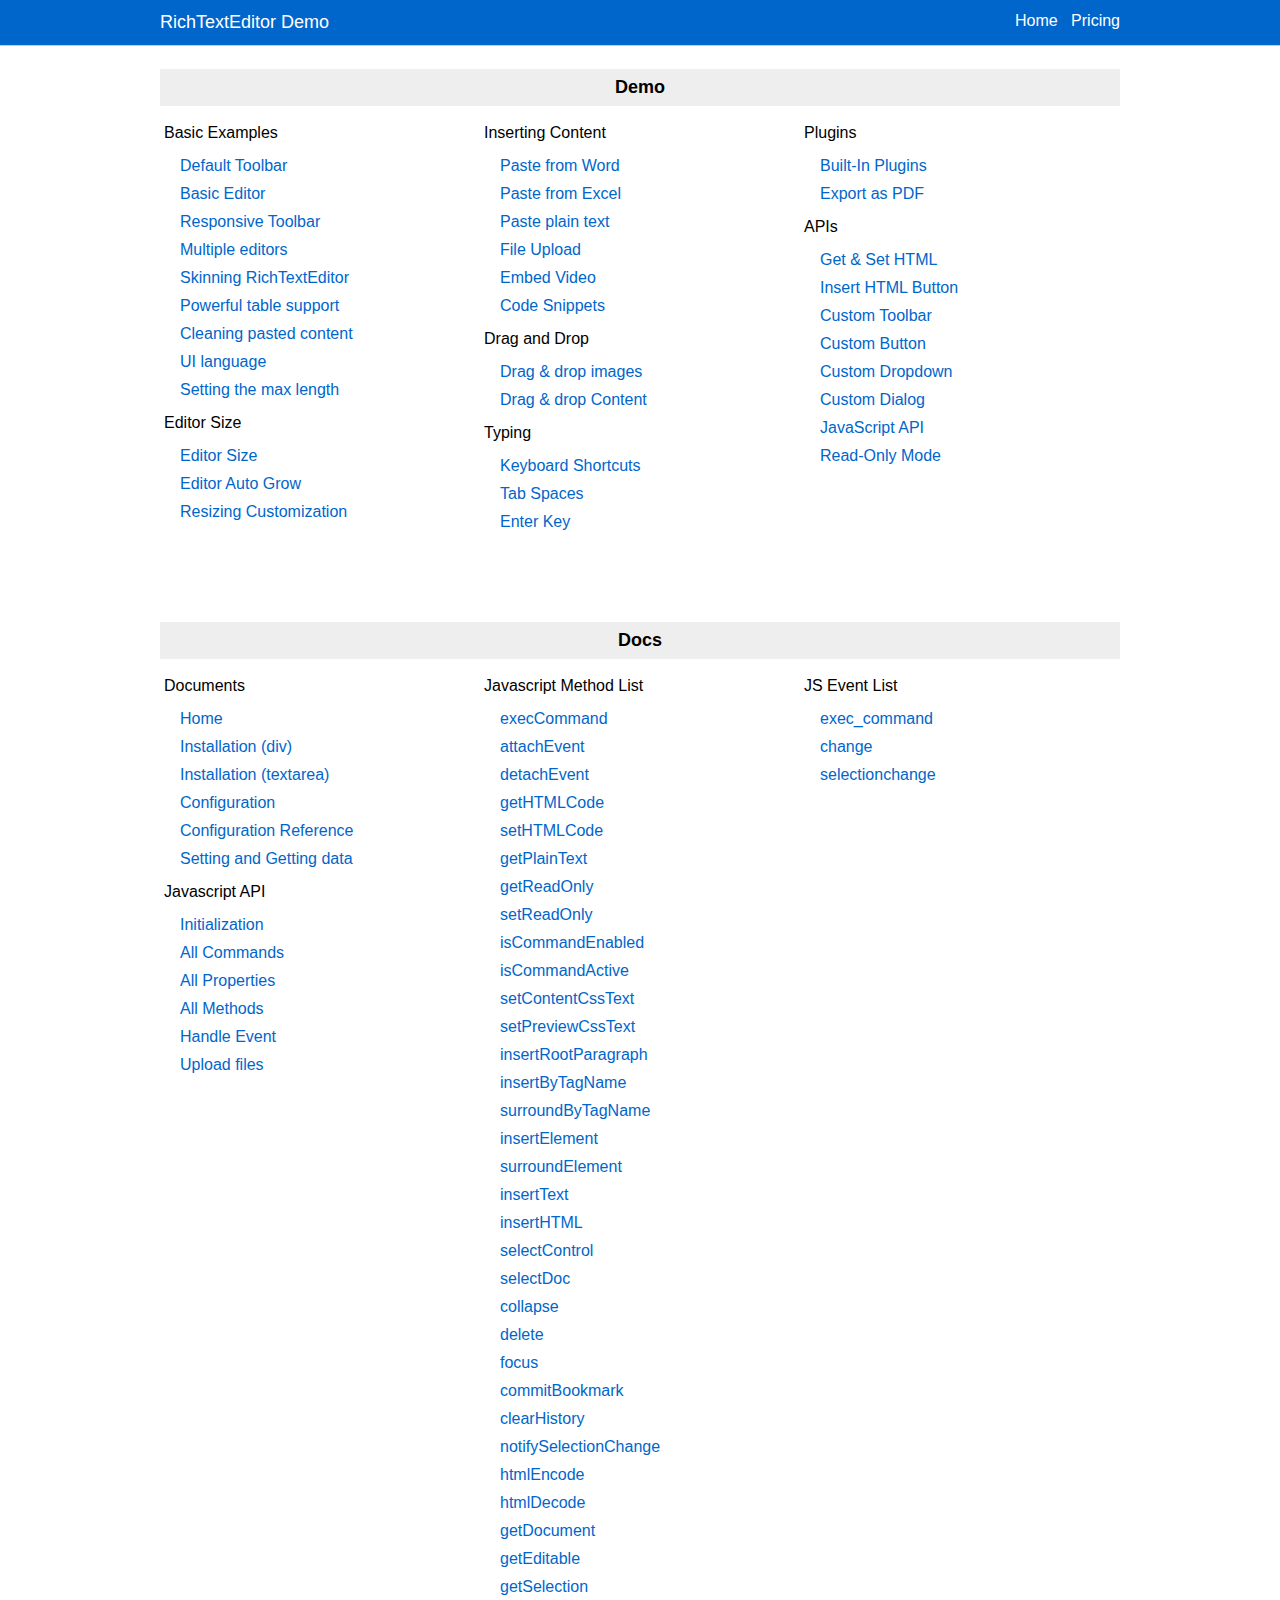
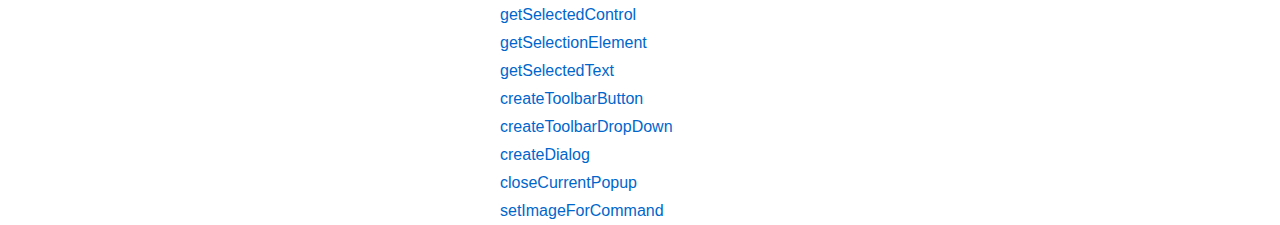
<file: richtexteditor/docs/index.html>
﻿<!DOCTYPE html>

<html lang="en" xmlns="http://www.w3.org/1999/xhtml" style="display:flex;height:100%;flex-direction:column;">
<head>
	<meta charset="utf-8" />
	<title>RichTextEditor Demo</title>
	<link rel="stylesheet" href="res/style.css" />
	<base target="_blank" />
</head>
<body style="padding-bottom:3px;">
	<div class="topbanner">
		<div style="align-self:stretch;width:960px;display:flex; flex-direction: row;">
			<div style="flex:99999">
				<label>RichTextEditor Demo</label>
			</div>
			<div>
				<a target="_blank" href="https://richtexteditor.com/">Home</a>
				&nbsp;
				<a target="_blank" href="https://richtexteditor.com/pricing.aspx">Pricing</a>
			</div>
		</div>
	</div>
	<div style="margin: auto; padding: 12px 6px 36px; max-width: 960px;">
		<div class='navfoldercontainer'><div class='navfolder'>Demo</div><div class='navfolderitems navfolderdemos'><div class='navgroupcontainer'><div class='navgroup'>Basic Examples</div><div class='navitem'><a href='demos/default.html'>Default Toolbar</a></div><div class='navitem'><a href='demos/basic_editor.html'>Basic Editor</a></div><div class='navitem'><a href='demos/responsive.html'>Responsive Toolbar</a></div><div class='navitem'><a href='demos/multiple-editors.html'>Multiple editors</a></div><div class='navitem'><a href='demos/skinning_editor.html'>Skinning RichTextEditor</a></div><div class='navitem'><a href='demos/table-support.html'>Powerful table support</a></div><div class='navitem'><a href='demos/clean-code-on-paste.html'>Cleaning pasted content</a></div><div class='navitem'><a href='demos/localization.html'>UI language</a></div><div class='navitem'><a href='demos/maxlength.html'>Setting the max length</a></div></div><div class='navgroupcontainer'><div class='navgroup'>Editor Size</div><div class='navitem'><a href='demos/editorsize.html'>Editor Size</a></div><div class='navitem'><a href='demos/autogrow.html'>Editor Auto Grow</a></div><div class='navitem'><a href='demos/resize.html'>Resizing Customization</a></div></div><div class='navgroupcontainer'><div class='navgroup'>Inserting Content</div><div class='navitem'><a href='demos/pastefromword.html'>Paste from Word</a></div><div class='navitem'><a href='demos/pastefromexcel.html'>Paste from Excel</a></div><div class='navitem'><a href='demos/plain-paste.html'>Paste plain text</a></div><div class='navitem'><a href='demos/fileupload.html'>File Upload</a></div><div class='navitem'><a href='demos/embedvideo.html'>Embed Video</a></div><div class='navitem'><a href='demos/codesnippets.html'>Code Snippets</a></div></div><div class='navgroupcontainer'><div class='navgroup'>Drag and Drop</div><div class='navitem'><a href='demos/drag-and-drop-images.html'>Drag & drop images</a></div><div class='navitem'><a href='demos/drag-and-drop-content.html'>Drag & drop Content</a></div></div><div class='navgroupcontainer'><div class='navgroup'>Typing</div><div class='navitem'><a href='demos/shortcuts.html'>Keyboard Shortcuts</a></div><div class='navitem'><a href='demos/tabspaces.html'>Tab Spaces</a></div><div class='navitem'><a href='demos/enterkey.html'>Enter Key</a></div></div><div class='navgroupcontainer'><div class='navgroup'>Plugins</div><div class='navitem'><a href='demos/built-in-plugins.html'>Built-In Plugins</a></div><div class='navitem'><a href='demos/export-pdf.html'>Export as PDF</a></div></div><div class='navgroupcontainer'><div class='navgroup'>APIs</div><div class='navitem'><a href='demos/getHTML.html'>Get & Set HTML</a></div><div class='navitem'><a href='demos/insert-html.html'>Insert HTML Button</a></div><div class='navitem'><a href='demos/custom_toolbar.html'>Custom Toolbar</a></div><div class='navitem'><a href='demos/custom_button.html'>Custom Button</a></div><div class='navitem'><a href='demos/custom_dropdown.html'>Custom Dropdown</a></div><div class='navitem'><a href='demos/custom_dialog.html'>Custom Dialog</a></div><div class='navitem'><a href='demos/javascript_api.html'>JavaScript API</a></div><div class='navitem'><a href='demos/readonly.html'>Read-Only Mode</a></div></div></div></div><div class='navfoldercontainer'><div class='navfolder'>Docs</div><div class='navfolderitems navfolderdocs'><div class='navgroupcontainer'><div class='navgroup'>Documents</div><div class='navitem'><a href='docs/default.html'>Home</a></div><div class='navitem'><a href='docs/install_div.html'>Installation (div)</a></div><div class='navitem'><a href='docs/install_textarea.html'>Installation (textarea)</a></div><div class='navitem'><a href='docs/configuration.html'>Configuration</a></div><div class='navitem'><a href='docs/configuration-reference.html'>Configuration Reference</a></div><div class='navitem'><a href='docs/get-the-html-content-of-rte.html'>Setting and Getting data</a></div></div><div class='navgroupcontainer'><div class='navgroup'>Javascript API</div><div class='navitem'><a href='docs/initialization.html'>Initialization</a></div><div class='navitem'><a href='docs/cmd_allcommands.html'>All Commands</a></div><div class='navitem'><a href='docs/jsapi_allproperties.html'>All Properties</a></div><div class='navitem'><a href='docs/jsapi_allmethods.html'>All Methods</a></div><div class='navitem'><a href='docs/runjsevent.html'>Handle Event</a></div><div class='navitem'><a href='docs/uploadfiles.html'>Upload files</a></div></div><div class='navgroupcontainer'><div class='navgroup'>Javascript Method List</div><div class='navitem'><a href='docs/jsapi_execCommand.html'>execCommand</a></div><div class='navitem'><a href='docs/jsapi_attachEvent.html'>attachEvent</a></div><div class='navitem'><a href='docs/jsapi_detachEvent.html'>detachEvent</a></div><div class='navitem'><a href='docs/jsapi_getHTMLCode.html'>getHTMLCode</a></div><div class='navitem'><a href='docs/jsapi_setHTMLCode.html'>setHTMLCode</a></div><div class='navitem'><a href='docs/jsapi_getPlainText.html'>getPlainText</a></div><div class='navitem'><a href='docs/jsapi_getReadOnly.html'>getReadOnly</a></div><div class='navitem'><a href='docs/jsapi_setReadOnly.html'>setReadOnly</a></div><div class='navitem'><a href='docs/jsapi_isCommandEnabled.html'>isCommandEnabled</a></div><div class='navitem'><a href='docs/jsapi_isCommandActive.html'>isCommandActive</a></div><div class='navitem'><a href='docs/jsapi_setContentCssText.html'>setContentCssText</a></div><div class='navitem'><a href='docs/jsapi_setPreviewCssText.html'>setPreviewCssText</a></div><div class='navitem'><a href='docs/jsapi_insertRootParagraph.html'>insertRootParagraph</a></div><div class='navitem'><a href='docs/jsapi_insertByTagName.html'>insertByTagName</a></div><div class='navitem'><a href='docs/jsapi_surroundByTagName.html'>surroundByTagName</a></div><div class='navitem'><a href='docs/jsapi_insertElement.html'>insertElement</a></div><div class='navitem'><a href='docs/jsapi_surroundElement.html'>surroundElement</a></div><div class='navitem'><a href='docs/jsapi_insertText.html'>insertText</a></div><div class='navitem'><a href='docs/jsapi_insertHTML.html'>insertHTML</a></div><div class='navitem'><a href='docs/jsapi_selectControl.html'>selectControl</a></div><div class='navitem'><a href='docs/jsapi_selectDoc.html'>selectDoc</a></div><div class='navitem'><a href='docs/jsapi_collapse.html'>collapse</a></div><div class='navitem'><a href='docs/jsapi_delete.html'>delete</a></div><div class='navitem'><a href='docs/jsapi_focus.html'>focus</a></div><div class='navitem'><a href='docs/jsapi_commitBookmark.html'>commitBookmark</a></div><div class='navitem'><a href='docs/jsapi_clearHistory.html'>clearHistory</a></div><div class='navitem'><a href='docs/jsapi_notifySelectionChange.html'>notifySelectionChange</a></div><div class='navitem'><a href='docs/jsapi_htmlEncode.html'>htmlEncode</a></div><div class='navitem'><a href='docs/jsapi_htmlDecode.html'>htmlDecode</a></div><div class='navitem'><a href='docs/jsapi_getDocument.html'>getDocument</a></div><div class='navitem'><a href='docs/jsapi_getEditable.html'>getEditable</a></div><div class='navitem'><a href='docs/jsapi_getSelection.html'>getSelection</a></div><div class='navitem'><a href='docs/jsapi_getSelectedControl.html'>getSelectedControl</a></div><div class='navitem'><a href='docs/jsapi_getSelectionElement.html'>getSelectionElement</a></div><div class='navitem'><a href='docs/jsapi_getSelectedText.html'>getSelectedText</a></div><div class='navitem'><a href='docs/jsapi_createToolbarButton.html'>createToolbarButton</a></div><div class='navitem'><a href='docs/jsapi_createToolbarDropDown.html'>createToolbarDropDown</a></div><div class='navitem'><a href='docs/jsapi_createDialog.html'>createDialog</a></div><div class='navitem'><a href='docs/jsapi_closeCurrentPopup.html'>closeCurrentPopup</a></div><div class='navitem'><a href='docs/jsapi_setImageForCommand.html'>setImageForCommand</a></div></div><div class='navgroupcontainer'><div class='navgroup'>JS Event List</div><div class='navitem'><a href='docs/event_exec_command.html'>exec_command</a></div><div class='navitem'><a href='docs/event_change.html'>change</a></div><div class='navitem'><a href='docs/event_selectionchange.html'>selectionchange</a></div></div></div></div>
	</div>
	<script src="res/patch.js"></script>
</body>
</html>
</file>
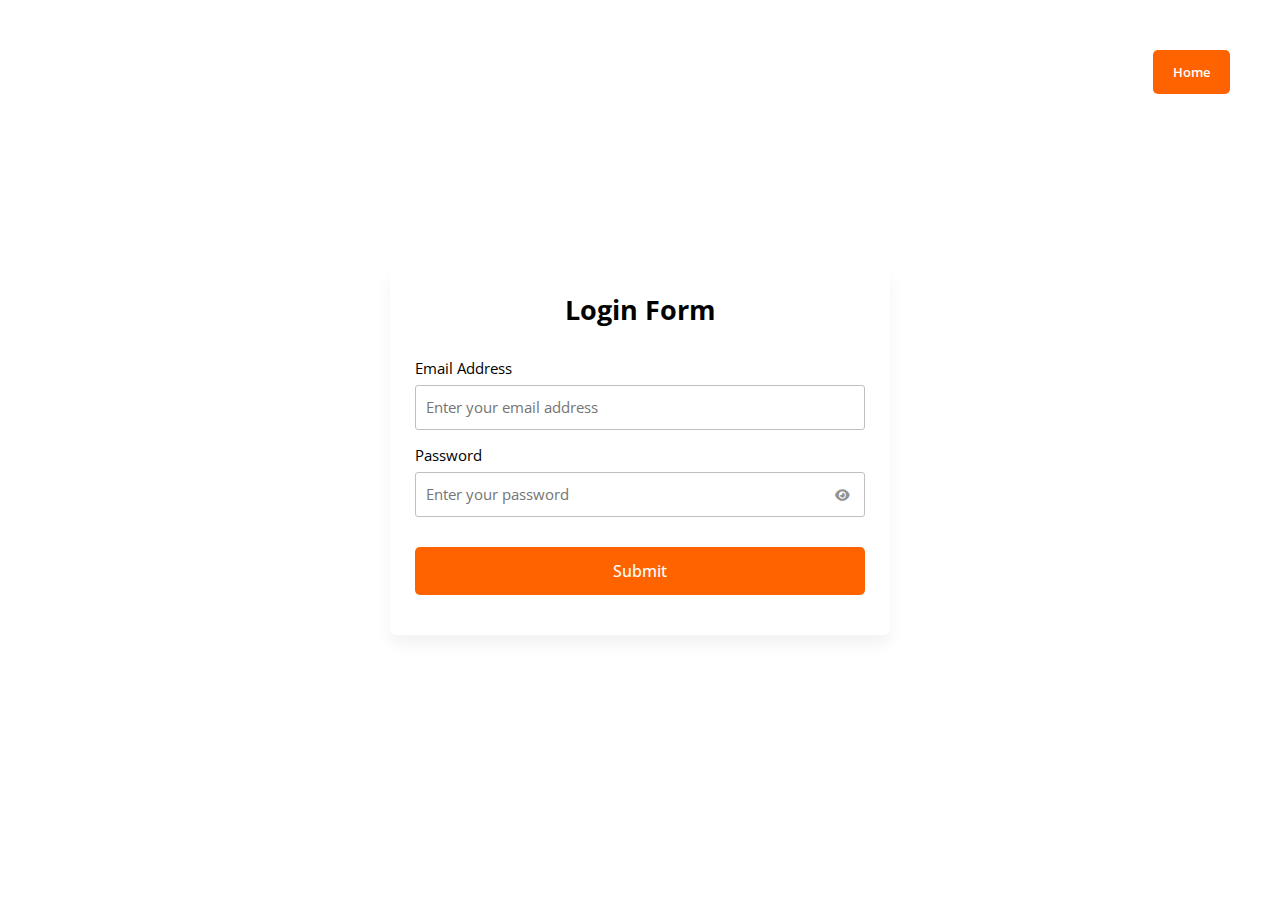
<file: form.html>
<!DOCTYPE html>
<html lang="en">
  <head>
    <meta charset="UTF-8" />
    <meta name="viewport" content="width=device-width, initial-scale=1.0" />
    <title>Login form</title>
    <link rel="stylesheet" href="login.css" />
    <!-- Fontawesome CDN Link For Icons -->
    <link
      rel="stylesheet"
      href="https://cdnjs.cloudflare.com/ajax/libs/font-awesome/6.2.1/css/all.min.css"
    />
  </head>
  <body>
    <button class="btn"><a href="index.html" class="link">Home</a></button>
    <form action="menu.html">
      <h2>Login Form</h2>
      <div class="form-group email">
        <label for="email">Email Address</label>
        <input type="text" id="email" placeholder="Enter your email address" />
      </div>
      <div class="form-group password">
        <label for="password">Password</label>
        <input
          type="password"
          id="password"
          placeholder="Enter your password"
        />
        <i id="pass-toggle-btn" class="fa-solid fa-eye"></i>
      </div>

      <div class="form-group submit-btn" id="formSubmit">
        <input type="submit" value="Submit" />
      </div>
      <div id="error"></div>
    </form>

    <script src="form.js"></script>
  </body>
</html>
</file>
<file: richtexteditor/docs/res/style.css>
﻿body {
	font-family: sans-serif;
	margin: 0;
	padding: 0;
}

*::-webkit-scrollbar {
	width: 9px;
	height: 9px;
}

*::-webkit-scrollbar-thumb {
	border-radius: 9px;
	-webkit-box-shadow: inset 0 0 5px rgba(0,0,0,0.2);
	background: #888888;
}

*::-webkit-scrollbar-track {
	-webkit-box-shadow: inset 0 0 5px rgba(0,0,0,0.2);
	border-radius: 10px;
	background: #EDEDED;
}

a {
	color: #06c;
	text-decoration: none;
}

	a:hover {
		text-decoration: underline;
	}

.topbanner {
	margin: auto;
	padding: 12px 3px;
	margin-bottom: 3px;
	border-bottom: solid 1px #ccc;
	align-self: stretch;
	display: flex;
	flex-direction: row;
	justify-content: center;
	background-color: #06c;
}

.topbanner, .topbanner * {
	color: white;
}

.topbanner label {
	font-size: 18px;
}

.navitem.active {
	background-color: steelblue;
}

	.navitem.active a {
		color: #fff;
	}

.navcontent {
	padding: 8px 24px 48px;
}

.navmenu {
	padding: 0 5px 48px;
	margin-left: 5px;
}

.navfolder {
	font-weight: bold;
	font-size: 18px;
	text-align: center;
	margin: 0.5rem 0 0.5rem;
	padding: 0.5rem 0 0.5rem;
	background-color: #eee;
	text-align: center;
}

.navgroup {
	font-size: 16px;
	padding-left: 0.25rem;
	margin: 10px 0;
}

.navitem {
	padding: 2px 1.25rem;
	display: inline-block;
	width: 180px;
	margin: 3px 0;
}

.navfolderitems {
	display: flex;
	flex-wrap: wrap;
	flex-direction: column;
	position: relative;
}

.navgroupcontainer {
	width: 33%;
}

.navfolderdemos {
	height: 500px;
}

.navfolderdocs {
	height: 1100px;
}





.dp-highlighter {
	font-family: "Consolas", "Courier New", Courier, mono, serif;
	font-size: 12px;
	background-color: #E7E5DC;
	width: 99%;
	overflow: auto;
	margin: 18px 0 18px 0 !important;
	padding-top: 1px; /* adds a little border on top when controls are hidden */
}

	/* clear styles */
	.dp-highlighter ol,
	.dp-highlighter ol li,
	.dp-highlighter ol li span {
		margin: 0;
		padding: 0;
		border: none;
	}

	.dp-highlighter a,
	.dp-highlighter a:hover {
		background: none;
		border: none;
		padding: 0;
		margin: 0;
	}

	.dp-highlighter .bar {
		padding-left: 45px;
	}

	.dp-highlighter.collapsed .bar,
	.dp-highlighter.nogutter .bar {
		padding-left: 0px;
	}

	.dp-highlighter ol {
		list-style: decimal; /* for ie */
		background-color: #fff;
		margin: 0px 0px 1px 45px !important; /* 1px bottom margin seems to fix occasional Firefox scrolling */
		padding: 0px;
		color: #5C5C5C;
	}

	.dp-highlighter.nogutter ol,
	.dp-highlighter.nogutter ol li {
		list-style: none !important;
		margin-left: 0px !important;
	}

	.dp-highlighter ol li,
	.dp-highlighter .columns div {
		list-style: decimal-leading-zero; /* better look for others, override cascade from OL */
		list-style-position: outside !important;
		border-left: 3px solid #6CE26C;
		background-color: #F8F8F8;
		color: #5C5C5C;
		padding: 0 3px 0 10px !important;
		margin: 0 !important;
	}

	.dp-highlighter.nogutter ol li,
	.dp-highlighter.nogutter .columns div {
		border: 0;
	}

	.dp-highlighter .columns {
		background-color: #F8F8F8;
		color: gray;
		overflow: hidden;
		width: 100%;
	}

		.dp-highlighter .columns div {
			padding-bottom: 5px;
		}

	.dp-highlighter ol li.alt {
		background-color: #FFF;
		color: inherit;
	}

	.dp-highlighter ol li span {
		color: black;
		background-color: inherit;
	}

	/* Adjust some properties when collapsed */

	.dp-highlighter.collapsed ol {
		margin: 0px;
	}

		.dp-highlighter.collapsed ol li {
			display: none;
		}

	/* Additional modifications when in print-view */

	.dp-highlighter.printing {
		border: none;
	}

		.dp-highlighter.printing .tools {
			display: none !important;
		}

		.dp-highlighter.printing li {
			display: list-item !important;
		}

	/* Styles for the tools */

	.dp-highlighter .tools {
		padding: 3px 8px 3px 10px;
		font: 9px Verdana, Geneva, Arial, Helvetica, sans-serif;
		color: silver;
		background-color: #f8f8f8;
		padding-bottom: 10px;
		border-left: 3px solid #6CE26C;
	}

	.dp-highlighter.nogutter .tools {
		border-left: 0;
	}

	.dp-highlighter.collapsed .tools {
		border-bottom: 0;
	}

	.dp-highlighter .tools a {
		font-size: 9px;
		color: #a0a0a0;
		background-color: inherit;
		text-decoration: none;
		margin-right: 10px;
	}

		.dp-highlighter .tools a:hover {
			color: red;
			background-color: inherit;
			text-decoration: underline;
		}

/* About dialog styles */

.dp-about {
	background-color: #fff;
	color: #333;
	margin: 0px;
	padding: 0px;
}

	.dp-about table {
		width: 100%;
		height: 100%;
		font-size: 11px;
		font-family: Tahoma, Verdana, Arial, sans-serif !important;
	}

	.dp-about td {
		padding: 10px;
		vertical-align: top;
	}

	.dp-about .copy {
		border-bottom: 1px solid #ACA899;
		height: 95%;
	}

	.dp-about .title {
		color: red;
		background-color: inherit;
		font-weight: bold;
	}

	.dp-about .para {
		margin: 0 0 4px 0;
	}

	.dp-about .footer {
		background-color: #ECEADB;
		color: #333;
		border-top: 1px solid #fff;
		text-align: right;
	}

	.dp-about .close {
		font-size: 11px;
		font-family: Tahoma, Verdana, Arial, sans-serif !important;
		background-color: #ECEADB;
		color: #333;
		width: 60px;
		height: 22px;
	}

/* Language specific styles */

.dp-highlighter .comment, .dp-highlighter .comments {
	color: #008200;
	background-color: inherit;
}

.dp-highlighter .string {
	color: blue;
	background-color: inherit;
}

.dp-highlighter .keyword {
	color: #069;
	font-weight: bold;
	background-color: inherit;
}

.dp-highlighter .preprocessor {
	color: gray;
	background-color: inherit;
}





/*------------------------------------
  General
------------------------------------*/

p {
	color: initial;
}

ul li,
ol li,
table {
	color: initial;
}

.tab-content .header + .header,
.tab-content .alert + .alert,
.tab-content .nav + .nav,
.tab-content .navbar + .navbar,
.tab-content .progress + .btn,
.tab-content .progress + .progress {
	margin-top: 1rem;
}

.hs-docs-content-divider:first-child {
	border-bottom: 1px solid #e7eaf3;
	padding-bottom: 3rem;
}

.hs-docs-content-divider:not(:last-child) {
	margin-bottom: 4rem;
}

.hs-docs-content-divider p:last-child,
.hs-docs-content-divider ul:last-child,
.hs-docs-content-divider ol:last-child,
.hs-docs-content-divider .table:last-child {
	margin-bottom: 0;
}

.hs-docs-badge {
	font-weight: bold;
	text-transform: uppercase;
	padding: .35rem .75rem;
}

/*------------------------------------
  Markup
------------------------------------*/
.code-toolbar {
	position: relative
}

code {
	font-size: 100%;
}

:not(pre) > code[class*="language-"],
pre[class*="language-"] {
	padding: 1.5rem;
	background: #142140;
	margin-bottom: 1rem;
}

.tab-content :not(pre) > code[class*="language-"],
.tab-content pre[class*="language-"] {
	border-top-right-radius: 0 !important;
	border-top-left-radius: 0 !important;
	border-bottom-right-radius: .3125rem;
	border-bottom-left-radius: .3125rem;
}

code[class*="language-"],
pre[class*="language-"] {
	color: #ffffff;
	text-shadow: none;
	white-space: pre-wrap;
}

.token.operator,
.token.entity,
.token.url,
.language-css .token.string,
.style .token.string {
	color: #d09a5c;
	background: transparent;
}

.token.punctuation,
.token.property,
.token.tag,
.token.constant,
.token.symbol,
.token.deleted {
	color: #2f6f9f;
}

.token.selector,
.token.attr-name,
.token.string,
.token.char,
.token.builtin,
.token.inserted {
	color: #26a5b5;
}

.token.atrule,
.token.attr-value,
.token.function {
	color: #d44950;
}

div.code-toolbar > .toolbar {
	top: 10px;
	right: 10px;
	opacity: 1;
}

	div.code-toolbar > .toolbar a {
		padding: .3rem .7rem !important;
		background-color: rgba(255, 255, 255, .3);
		box-shadow: none;
		transition: all .2s ease-in-out;
	}

		div.code-toolbar > .toolbar a:hover {
			background-color: #377dff;
			color: #fff !important;
		}

/*------------------------------------
  AnchorJS Link
------------------------------------*/
.hs-docs-heading {
	font-size: 1.3125rem;
	font-weight: 700;
	margin-bottom: 1rem;
}

	.hs-docs-heading::before {
		content: "";
		display: block;
		width: 100%;
		height: 100px;
		visibility: hidden;
		margin-top: -100px;
	}

[data-anchorjs-icon]::after {
	content: attr(data-anchorjs-icon);
}

.anchorjs-link {
	padding-left: .5rem;
	font-size: 90%;
	color: rgba(55,125,255, .5) !important;
	transition: color .16s linear;
	opacity: 0;
}

	.anchorjs-link:hover {
		color: rgba(55,125,255, 1) !important;
	}

.hs-docs-heading:hover .anchorjs-link {
	opacity: 1;
}

/*------------------------------------
  Scroll Nav Example
------------------------------------*/
.scroll-nav-example {
	position: relative;
	height: 200px;
	margin-top: .5rem;
	overflow: auto;
}

/*------------------------------------
  jQuery UI
------------------------------------*/
.ui-autocomplete {
	max-height: 300px;
	overflow: hidden;
	overflow-y: auto;
	padding-bottom: 1px;
	z-index: 91199;
}

	.ui-autocomplete::-webkit-scrollbar {
		width: 0.5rem;
	}

	.ui-autocomplete::-webkit-scrollbar-thumb {
		background-color: rgba(189, 197, 209, 0.6);
		visibility: hidden;
	}

	.ui-autocomplete:hover::-webkit-scrollbar-thumb {
		visibility: visible;
	}

	.ui-autocomplete .left {
		float: left;
	}

	.ui-autocomplete .right {
		float: right;
	}

	.ui-autocomplete .ui-menu-item {
		padding: .25rem;
	}

		.ui-autocomplete .ui-menu-item:not(:last-child) {
			border-bottom: 1px solid #e7eaf3;
		}

	.ui-autocomplete .ui-menu-item-wrapper {
		display: block;
		color: inherit;
		background-color: transparent;
		border-color: transparent;
		padding: 7px 15px;
	}

.ui-widget.ui-widget-content {
	border: thin solid #e7eaf3;
	border-radius: .3125rem;
	box-shadow: 0 2px 16px 8px rgba(140, 152, 164, 0.135);
}

.ui-autocomplete .ui-menu-item-wrapper.ui-state-active, .ui-autocomplete .ui-menu-item-wrapper:hover {
	background-color: rgba(55,125,255, .1);
	text-decoration: none;
}

.ui-autocomplete .ui-menu-item:hover .ui-menu-item-wrapper {
	background-color: rgba(55,125,255, .1);
	border-color: transparent;
	border-radius: .125rem;
}

.ui-autocomplete-category {
	padding: 5px 15px;
	margin: 0;
	font-weight: bold;
}

.jvectormap-container {
	width: 100%;
	height: 100%;
}

.hd-doc-search-category {
	display: block;
	color: #97a4af;
	font-size: .875rem;
}

.ui-autocomplete-input.form-control:not(:last-child) {
	border-top-right-radius: .25rem;
	border-bottom-right-radius: .25rem;
}

/*------------------------------------
  Tab
------------------------------------*/
.tab-wrapper {
	border: 1px solid #e7eaf3;
	box-shadow: 0 0 35px rgba(140, 152, 163, .125);
	border-radius: .5rem;
	margin-top: 1.5rem;
	margin-bottom: 3rem;
}

.tab-pane {
	max-height: 700px;
	overflow-y: auto;
	overflow-x: hidden;
}

	.tab-pane pre {
		margin: 0;
	}

/*------------------------------------
  Copy to clipboard style
------------------------------------*/
.hs-docs-copy-to-clipboard-text {
	font-size: 80%;
	color: #77838f;
}

.hs-docs-copy-to-clipboard:hover .hs-docs-copy-to-clipboard-text {
	color: #fff;
	background-color: #377dff;
}

/*------------------------------------
  Callout
------------------------------------*/
.callout {
	border-left-width: 10px;
	border-left-style: solid;
	padding: 1.5rem;
	margin-bottom: 1.25rem;
}

	.callout p:last-child {
		margin-bottom: 0;
	}

.callout-title {
	color: initial;
	font-size: 1.25rem;
	font-weight: bold;
	margin-bottom: .5rem;
}

.callout-warning {
	border-color: rgba(255, 193, 7, .25);
	background-color: rgba(255, 193, 7, .075);
}

.callout-danger {
	border-color: rgba(222, 68, 55, .25);
	background-color: rgba(222, 68, 55, .075);
}

/*------------------------------------
  Sidebar
------------------------------------*/
.hs-sidebar-sticky {
	position: relative;
	top: 0;
	width: 100%;
	height: 15rem;
	padding: .5rem 0;
}

@media (max-height: 500px) {
	.hs-sidebar-sticky {
		min-height: 15rem;
	}
}

@media (min-width: 992px) {
	.hs-sidebar-sticky {
		height: calc(100vh - 5rem);
	}
}

@supports ((position: -webkit-sticky) or (position: sticky)) {
	.hs-sidebar-sticky {
		position: -webkit-sticky;
		position: sticky;
	}
}

.hs-sidebar {
	z-index: 100;
}

@media (min-width: 992px) {
	.hs-sidebar {
		position: fixed;
		top: 3rem;
		bottom: 0;
		left: 0;
		border-right: 1px solid #e7eaf3;
		padding-top: 1rem;
	}
}

@media (max-width: 991.8px) {
	.hs-sidebar {
		border-bottom: 1px solid #e7eaf3;
	}
}

/*------------------------------------
  Sidebar Nav
------------------------------------*/
.hs-sidebar-nav {
	list-style: none;
	padding-left: 0;
	margin-bottom: 2rem;
}

.hs-sidebar-item {
	font-size: .875rem;
}

.hs-sidebar-link {
	color: #495057;
	display: block;
	background-color: transparent;
	border-radius: .3125rem;
	padding: .5rem .9375rem;
}

	.hs-sidebar-link.active {
		color: #377dff;
		background-color: rgba(55, 125, 255, 0.1);
	}

		.hs-sidebar-link.active:hover {
			color: #377dff;
		}

	.hs-sidebar-link:hover {
		text-decoration: none;
	}

.hs-sidebar-heading {
	display: block;
	color: #1e2022;
	font-size: .8125rem;
	font-weight: 600;
	text-transform: uppercase;
	padding-left: .9375rem;
	padding-right: .9375rem;
	margin-top: 1rem;
	margin-bottom: .5rem;
}

/*------------------------------------
  Header
------------------------------------*/
.header-docs .navbar-brand,
.header-docs .navbar-brand > img {
	width: 7.5rem;
}

/*------------------------------------
  Fullscreen
------------------------------------*/
.fullscreen {
	z-index: 9999;
}

/*------------------------------------
  List
------------------------------------*/
.hs-docs-list-md li {
	margin-bottom: .5rem;
}

/*------------------------------------
  Scrollbar
------------------------------------*/
.hs-sidebar-scrollbar {
	overflow-y: scroll;
}

/*------------------------------------
  Utilities
------------------------------------*/
@media (min-width: 768px) {
	.nav-docs-space {
		margin-left: 5rem;
	}
}
</file>
<file: login.css>
@import url("https://fonts.googleapis.com/css2?family=Open+Sans:wght@400;500;600;700&display=swap");

* {
  margin: 0;
  padding: 0;
  box-sizing: border-box;
  font-family: "Open Sans", sans-serif;
}

body {
  position: relative;
  display: flex;
  align-items: center;
  justify-content: center;
  min-height: 100vh;
  padding: 0 10px;
}

form {
  padding: 25px;
  background: #fff;
  max-width: 500px;
  width: 100%;
  border-radius: 7px;
  box-shadow: 0 10px 15px rgba(0, 0, 0, 0.05);
}

form h2 {
  font-size: 27px;
  text-align: center;
  margin: 0px 0 30px;
}

form .form-group {
  margin-bottom: 15px;
  position: relative;
}

form label {
  display: block;
  font-size: 15px;
  margin-bottom: 7px;
}

form input {
  height: 45px;
  padding: 10px;
  width: 100%;
  font-size: 15px;
  outline: none;
  background: #fff;
  border-radius: 3px;
  border: 1px solid #bfbfbf;
}

form input:focus {
  border-color: #9a9a9a;
}

form input.error {
  border-color: #f91919;
  background: #f9f0f1;
}

form small {
  font-size: 14px;
  margin-top: 5px;
  display: block;
  color: #f91919;
}

form .password i {
  position: absolute;
  right: 0px;
  height: 45px;
  top: 28px;
  font-size: 13px;
  line-height: 45px;
  width: 45px;
  cursor: pointer;
  color: #939393;
  text-align: center;
}

.submit-btn {
  margin-top: 30px;
}

.submit-btn input {
  color: white;
  border: none;
  height: auto;
  font-size: 16px;
  padding: 13px 0;
  border-radius: 5px;
  cursor: pointer;
  font-weight: 500;
  text-align: center;
  background: #ff6300;
  transition: 0.2s ease;
}

.submit-btn input:hover {
  background: #ffcfb0;
}
.btn {
  position: absolute;
  top: 50px;
  right: 50px;
  display: inline-block;
  padding: 13px 20px;
  background: #ff6300;
  color: #333;
  font-weight: 600;
  text-decoration: none;
  border: none;
  border-radius: 5px;
  cursor: pointer;
  transition: 0.5s;
}
.link {
  color: white;
  text-decoration: none;
}
</file>
